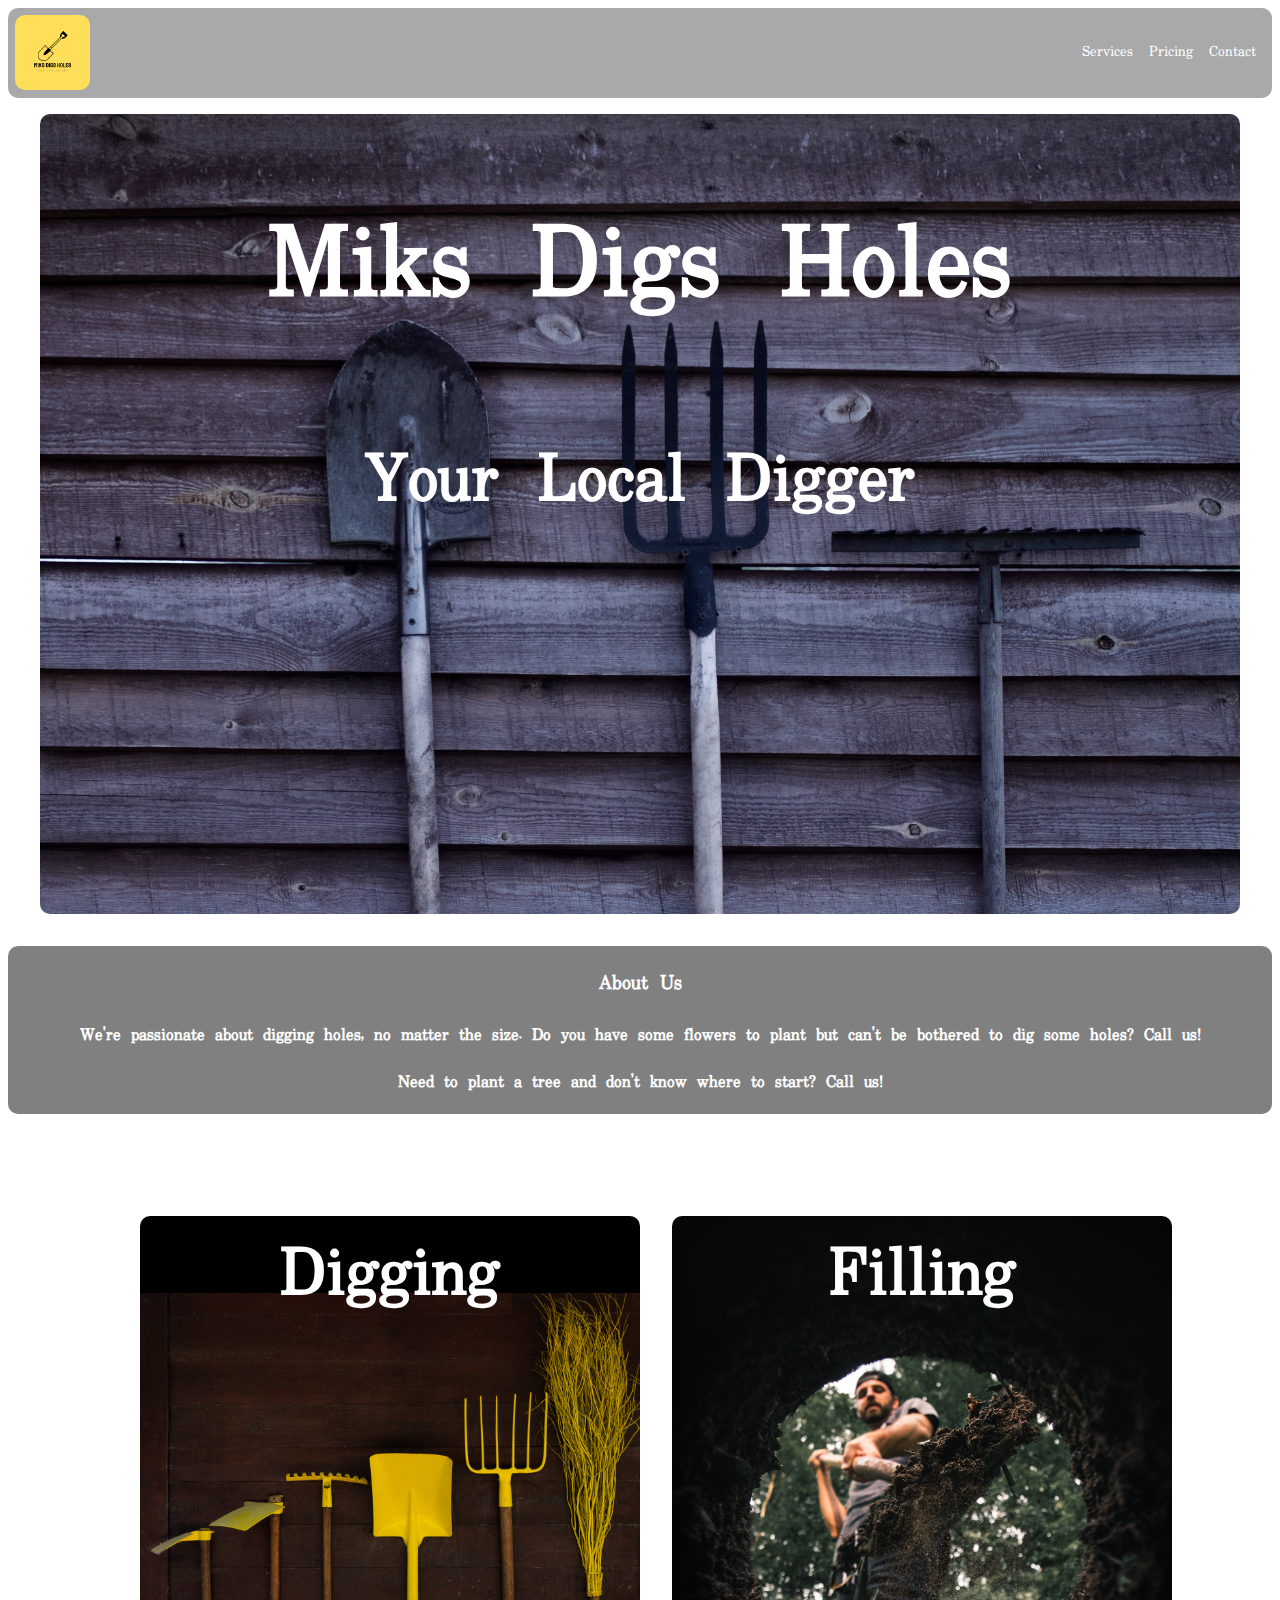
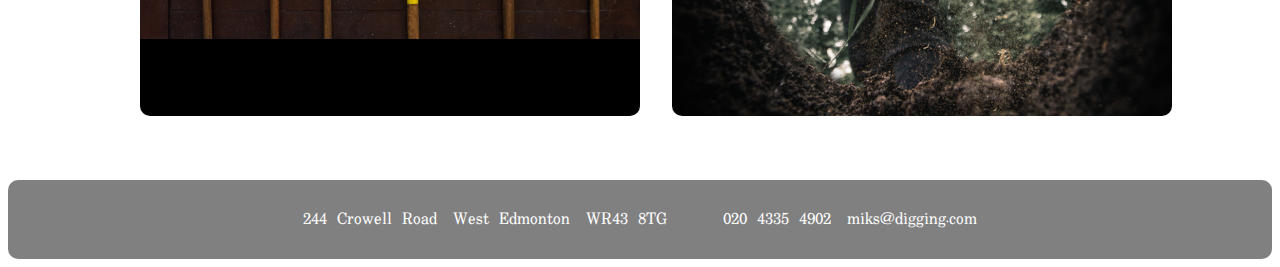
<file: index.html>
<!DOCTYPE html>

<html>
  <head>
    <link rel="shortcut icon" href="favicon.ico" type="image/x-icon">
    <link rel="stylesheet" href="styles.css" type="text/css">
    <link rel="preconnect" href="https://fonts.googleapis.com">
    <link rel="preconnect" href="https://fonts.gstatic.com" crossorigin>
    <link href="https://fonts.googleapis.com/css2?family=Uchen&display=swap" rel="stylesheet"> 
    <title>Miks Digs Holes</title>
  </head>
  <body>
    <header>
      <!--Navigation Bar Start-->
      <div class="navbar">
        <div class="navbar-logo">
        <img id="navbar-image" src="Miks digs holes.png">
        </div>
        <div class="navbarlist">
          <ul id="list">
            <a class="link" href="#"><li>Services</li></a>
            <a class="link" href="#"><li>Pricing</li></a>
            <a class="link" href="#contact-container-anchor"><li>Contact</li></a>
          </ul>
        </div>
      </div>
<!-- Navigation Bar End-->

<!--Splash Section-->
<div class="main-section-container">
  <div class="main-section">
    <h1 id="main-heading">Miks Digs Holes</h1>
    <h3 id="main-heading-tag">Your Local Digger</h3>
  </div>
</div>

<!-- End of splash section-->

<!-- >>>>>>>>>>>>>>>>>>>>>>>>>>>>>>>>>>Start of Blurb<<<<<<<<<<<<<<< -->

<div class="blurb-container">
  <div class="blurb-text">
    <h3 id="about-tag">About Us</h3>
    <p>We're passionate about digging holes, no matter the size. Do you have some flowers to plant but can't be bothered to dig some holes? Call us!</p>
    <p>Need to plant a tree and don't know where to start? Call us!</p>
  </div>
</div>



<!-- <<<<<<<<<<End of Blurb<<<<<<<<<<<<<<<<<<<<<<<<<<<<<<<<<<<<<<<<<<<<-->

<!--Services Section-->

<div class="services-section-container">
  
    <div class="service-cards">
    <a href="#"><div class="service-card-one">
      <h2 class="service-card-text">Digging</h2>

    </div></a>
    <a href="#"><div class="service-card-two">
      <h2 class="service-card-text">Filling</h2>

    </div></a>
    </div>
  
</div>

<!-- >>>>>>>>>>>>>>>>>>>>>>>>>>>>>>>>>>>>>>>End of Services<<<<<<<<<<<<<<<<<<<<<<<<<<<-->

<!-- >>>>>>>>>>>>>>>>>>>>>>>>>>>>>>>>>>>Start of Contact<<<<<<<<<<<<<<<<<<<<<<<<<<<<<<<<<<<<<< -->
<div class="contact-container" id="contact-container-anchor">
  <div class="address">
    <ul id="postal-address">
      <li>244 Crowell Road</li>
      <li>West Edmonton</li>
      <li>WR43 8TG</li>
    </ul>
  </div>
  <div class="phone-and-email">
    <ul id="phone-email">
      <li>020 4335 4902</li>
      <li>miks@digging.com</li>
    </ul>
  </div>
</div>
    </header>


    
  </body>
</html>
</file>
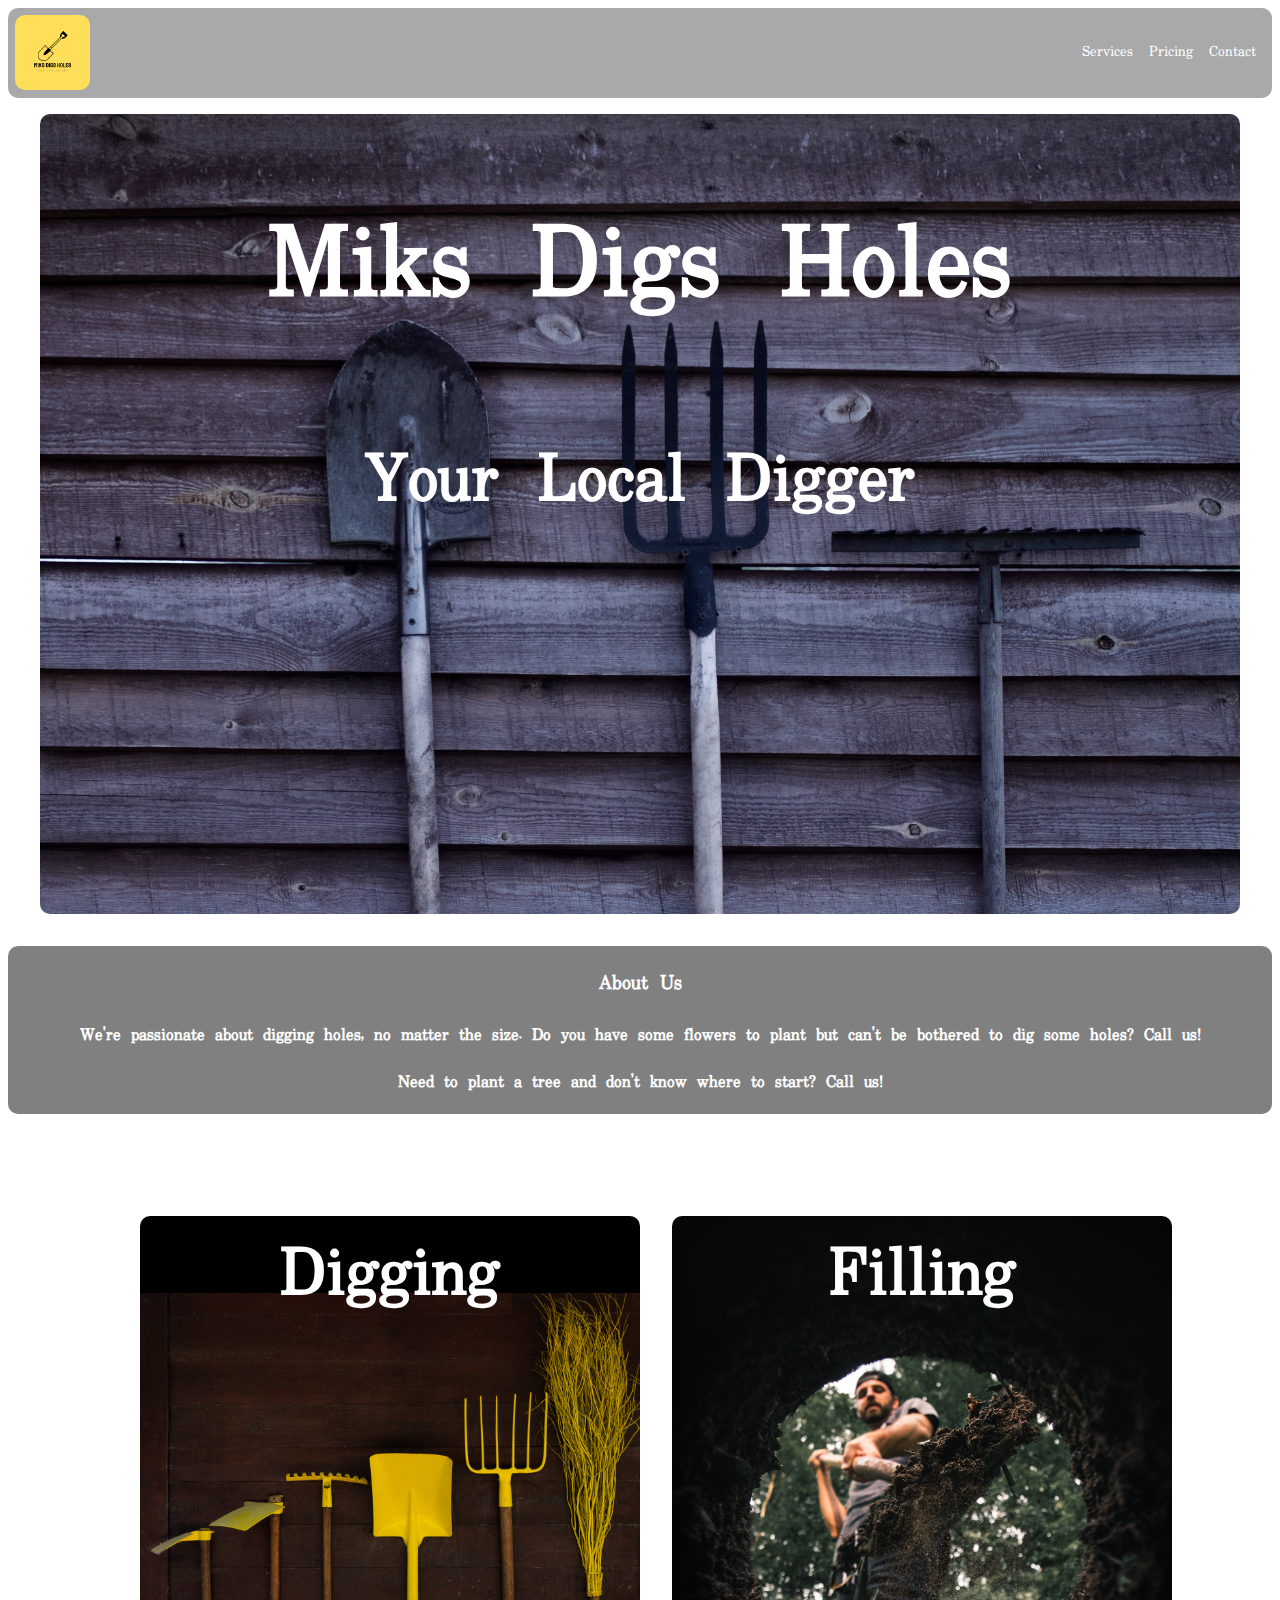
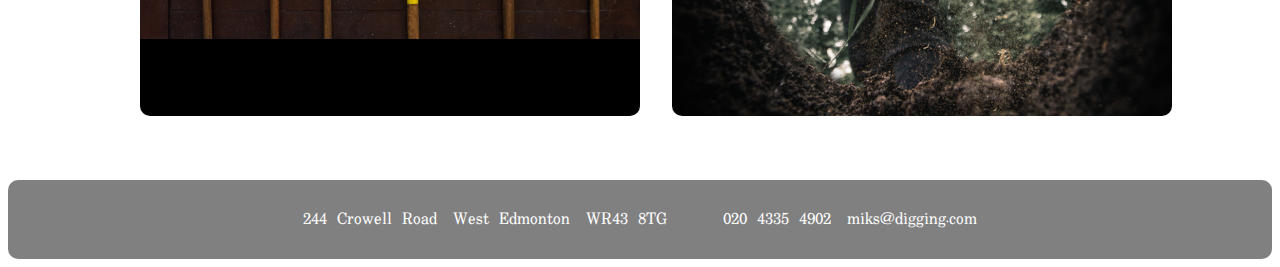
<file: .github/workflows/index.html>
<!DOCTYPE html>

<html>
  <head>
    <link rel="shortcut icon" href="favicon.ico" type="image/x-icon">
    <link rel="stylesheet" href="styles.css" type="text/css">
    <link rel="preconnect" href="https://fonts.googleapis.com">
    <link rel="preconnect" href="https://fonts.gstatic.com" crossorigin>
    <link href="https://fonts.googleapis.com/css2?family=Uchen&display=swap" rel="stylesheet"> 
    <title>Miks Digs Holes</title>
  </head>
  <body>
    <header>
      <!--Navigation Bar Start-->
      <div class="navbar">
        <div class="navbar-logo">
        <img id="navbar-image" src="Images/Miks digs holes.png">
        </div>
        <div class="navbarlist">
          <ul id="list">
            <a class="link" href="#"><li>Services</li></a>
            <a class="link" href="#"><li>Pricing</li></a>
            <a class="link" href="#contact-container-anchor"><li>Contact</li></a>
          </ul>
        </div>
      </div>
<!-- Navigation Bar End-->

<!--Splash Section-->
<div class="main-section-container">
  <div class="main-section">
    <h1 id="main-heading">Miks Digs Holes</h1>
    <h3 id="main-heading-tag">Your Local Digger</h3>
  </div>
</div>

<!-- End of splash section-->

<!-- >>>>>>>>>>>>>>>>>>>>>>>>>>>>>>>>>>Start of Blurb<<<<<<<<<<<<<<< -->

<div class="blurb-container">
  <div class="blurb-text">
    <h3 id="about-tag">About Us</h3>
    <p>We're passionate about digging holes, no matter the size. Do you have some flowers to plant but can't be bothered to dig some holes? Call us!</p>
    <p>Need to plant a tree and don't know where to start? Call us!</p>
  </div>
</div>



<!-- <<<<<<<<<<End of Blurb<<<<<<<<<<<<<<<<<<<<<<<<<<<<<<<<<<<<<<<<<<<<-->

<!--Services Section-->

<div class="services-section-container">
  
    <div class="service-cards">
    <a href="#"><div class="service-card-one">
      <h2 class="service-card-text">Digging</h2>

    </div></a>
    <a href="#"><div class="service-card-two">
      <h2 class="service-card-text">Filling</h2>

    </div></a>
    </div>
  
</div>

<!-- >>>>>>>>>>>>>>>>>>>>>>>>>>>>>>>>>>>>>>>End of Services<<<<<<<<<<<<<<<<<<<<<<<<<<<-->

<!-- >>>>>>>>>>>>>>>>>>>>>>>>>>>>>>>>>>>Start of Contact<<<<<<<<<<<<<<<<<<<<<<<<<<<<<<<<<<<<<< -->
<div class="contact-container" id="contact-container-anchor">
  <div class="address">
    <ul id="postal-address">
      <li>244 Crowell Road</li>
      <li>West Edmonton</li>
      <li>WR43 8TG</li>
    </ul>
  </div>
  <div class="phone-and-email">
    <ul id="phone-email">
      <li>020 4335 4902</li>
      <li>miks@digging.com</li>
    </ul>
  </div>
</div>
    </header>


    
  </body>
</html>
</file>
<file: styles.css>
html{
    font-size: 16px;
    font-family: Uchen;
}
/* >>>>>>>>>>>>>>>>>>>>>>>>>>Navigation Section<<<<<<<<<<<<<<<<<<<<<<<<<<<<<<<<< */
.navbar{
    display: flex;
    flex-wrap: wrap;
    height: 90px;
}

.navbar{
    background-color: darkgray;
    font-size: .90rem;
    justify-content: right;
    border-radius: 10px;
}

#navbar-image{
    height: 75px;
    width: 75px;
    margin: .45rem;
    border-radius: 10px;
     
}

.navbar-logo{
    flex: 1;
}


#list {
    display: inline-flex;
    list-style: none;
    padding: .5rem;

}

li{
    padding: .5rem;
}

.link {
    color: white;
    text-decoration: none;
}
.link:hover{
    color: rgb(223, 223, 3);
    transition: .75s;
}

.link:active {
    transform: translateY(20px);
}

/* >>>>>>>>>>>>>>>>>>>Main Section<<<<<<<<<<<<<<<<<<<<<<<<<<<<<<<< */

.main-section-container{
    display: flex;
    width: 100%;
    margin-top: 1rem;
    justify-content: center;
    
    min-width: 600px;
    
}

.main-section{
    
    background-image: url("nastya-kvokka-vdD1rcsdL3E-unsplash.jpg");
    background-position: center;
    background-size: 100%;
    background-repeat: no-repeat;
    width: 95%;
    height:50rem;
    text-align: center;
    border-radius: 10px;
    min-width: 600px;
    
}
#main-heading{
    display: block;
    font-size: 6rem;
    font-weight: bolder;
    color: white;
}

#main-heading-tag{
    display: block;
    color: white;
    font-size: 4rem;
}

/* Blurb Section */

.blurb-container{
    display: flex;
    flex-direction: row;
    width: 100%;
    justify-content: center;
    background-color: gray;
    border-radius: 10px;
    margin-top: 2rem;

}

.blurb-text{
    
    color: white;
    font-weight: bolder;
    text-align: center;
}








/* >>>>>>>>>>>>>>>>>>>>>>>>>>Services Section<<<<<<<<<<<<<<<<<<<<<<<<<<<<<<<<<*/

.services-section-container{
    display: inline-flex;
    flex-wrap: wrap;
    width: 100%;
    padding: 1rem;
    justify-content: center;

}


.service-cards{
    display: flex;
    flex-wrap: wrap;
    align-items: center;
    margin: 1rem;
    padding: 1rem;
}

.service-card-one, .service-card-two{
    box-sizing: border-box;
    height: 500px;
    width: 500px;
    text-align: center;
    margin: 1rem;
    border-radius: 10px;
    
}

.service-card-one{
    background-image: url("luis-feliciano-9EH5AkClwZ0-unsplash.jpg"); 
    background-size: 500px;
    background-position: center;
    background-repeat: no-repeat;
    background-color: black;
    object-fit: fill;
    
}

.service-card-two{
    background-image: url("daniel-lincoln-jTXjghJhTlE-unsplash.jpg");
    background-size: 500px;

}

.service-card-text{
    font-size: 4rem;
    color: white;
    
}
a {
    text-decoration: none;
}

/* >>>>>>>>>>>>>>>>>>>>>>>>>>>>>>>Contact Spot<<<<<<<<<<<<<<<<<<<<<<<<<<<<<<<<<< */

.contact-container{
    display: flex;
    flex-wrap: wrap;
    width: 100%;
    background: gray;
    justify-content: center;
    border-radius: 10px;
}

#address{
    display: flex;
    justify-content: left;
    margin: auto;
}


#postal-address{
    display: inline-flex;
    list-style: none;
    color: white;
    padding: 0;
    
}

#phone-and-email{
    display: flex;
    margin-left: auto;
    
    justify-content: right;
}

#phone-email{
    display: inline-flex;
    list-style: none;
    color: white;
    
}

/* Small screen */

@media only screen and (max-width: 800px){

    .main-section{
        flex-shrink: 2;
    }

    #main-heading{
        position: relative;
        bottom: -12rem;
        left: -5rem;
        top: auto;
        font-size: 3rem;
        
        
    }

    #main-heading-tag{
        position: relative;
        bottom: -16rem;
        left: -5rem;
        font-size: 2rem;
        
        
    }
}
</file>
<file: .github/workflows/styles.css>
html{
    font-size: 16px;
    font-family: Uchen;
}
/* >>>>>>>>>>>>>>>>>>>>>>>>>>Navigation Section<<<<<<<<<<<<<<<<<<<<<<<<<<<<<<<<< */
.navbar{
    display: flex;
    flex-wrap: wrap;
    height: 90px;
}

.navbar{
    background-color: darkgray;
    font-size: .90rem;
    justify-content: right;
    border-radius: 10px;
}

#navbar-image{
    height: 75px;
    width: 75px;
    margin: .45rem;
    border-radius: 10px;
     
}

.navbar-logo{
    flex: 1;
}


#list {
    display: inline-flex;
    list-style: none;
    padding: .5rem;

}

li{
    padding: .5rem;
}

.link {
    color: white;
    text-decoration: none;
}
.link:hover{
    color: rgb(223, 223, 3);
    transition: .75s;
}

.link:active {
    transform: translateY(20px);
}

/* >>>>>>>>>>>>>>>>>>>Main Section<<<<<<<<<<<<<<<<<<<<<<<<<<<<<<<< */

.main-section-container{
    display: flex;
    width: 100%;
    margin-top: 1rem;
    justify-content: center;
    
    min-width: 600px;
    
}

.main-section{
    
    background-image: url("Images/nastya-kvokka-vdD1rcsdL3E-unsplash.jpg");
    background-position: center;
    background-size: 100%;
    background-repeat: no-repeat;
    width: 95%;
    height:50rem;
    text-align: center;
    border-radius: 10px;
    min-width: 600px;
    
}
#main-heading{
    display: block;
    font-size: 6rem;
    font-weight: bolder;
    color: white;
}

#main-heading-tag{
    display: block;
    color: white;
    font-size: 4rem;
}

/* Blurb Section */

.blurb-container{
    display: flex;
    flex-direction: row;
    width: 100%;
    justify-content: center;
    background-color: gray;
    border-radius: 10px;
    margin-top: 2rem;

}

.blurb-text{
    
    color: white;
    font-weight: bolder;
    text-align: center;
}








/* >>>>>>>>>>>>>>>>>>>>>>>>>>Services Section<<<<<<<<<<<<<<<<<<<<<<<<<<<<<<<<<*/

.services-section-container{
    display: inline-flex;
    flex-wrap: wrap;
    width: 100%;
    padding: 1rem;
    justify-content: center;

}


.service-cards{
    display: flex;
    flex-wrap: wrap;
    align-items: center;
    margin: 1rem;
    padding: 1rem;
}

.service-card-one, .service-card-two{
    box-sizing: border-box;
    height: 500px;
    width: 500px;
    text-align: center;
    margin: 1rem;
    border-radius: 10px;
    
}

.service-card-one{
    background-image: url("Images/luis-feliciano-9EH5AkClwZ0-unsplash.jpg"); 
    background-size: 500px;
    background-position: center;
    background-repeat: no-repeat;
    background-color: black;
    object-fit: fill;
    
}

.service-card-two{
    background-image: url("Images/daniel-lincoln-jTXjghJhTlE-unsplash.jpg");
    background-size: 500px;

}

.service-card-text{
    font-size: 4rem;
    color: white;
    
}
a {
    text-decoration: none;
}

/* >>>>>>>>>>>>>>>>>>>>>>>>>>>>>>>Contact Spot<<<<<<<<<<<<<<<<<<<<<<<<<<<<<<<<<< */

.contact-container{
    display: flex;
    flex-wrap: wrap;
    width: 100%;
    background: gray;
    justify-content: center;
    border-radius: 10px;
}

#address{
    display: flex;
    justify-content: left;
    margin: auto;
}


#postal-address{
    display: inline-flex;
    list-style: none;
    color: white;
    padding: 0;
    
}

#phone-and-email{
    display: flex;
    margin-left: auto;
    
    justify-content: right;
}

#phone-email{
    display: inline-flex;
    list-style: none;
    color: white;
    
}

/* Small screen */

@media only screen and (max-width: 800px){

    .main-section{
        flex-shrink: 2;
    }

    #main-heading{
        position: relative;
        bottom: -12rem;
        left: -5rem;
        top: auto;
        font-size: 3rem;
        
        
    }

    #main-heading-tag{
        position: relative;
        bottom: -16rem;
        left: -5rem;
        font-size: 2rem;
        
        
    }
}
</file>
